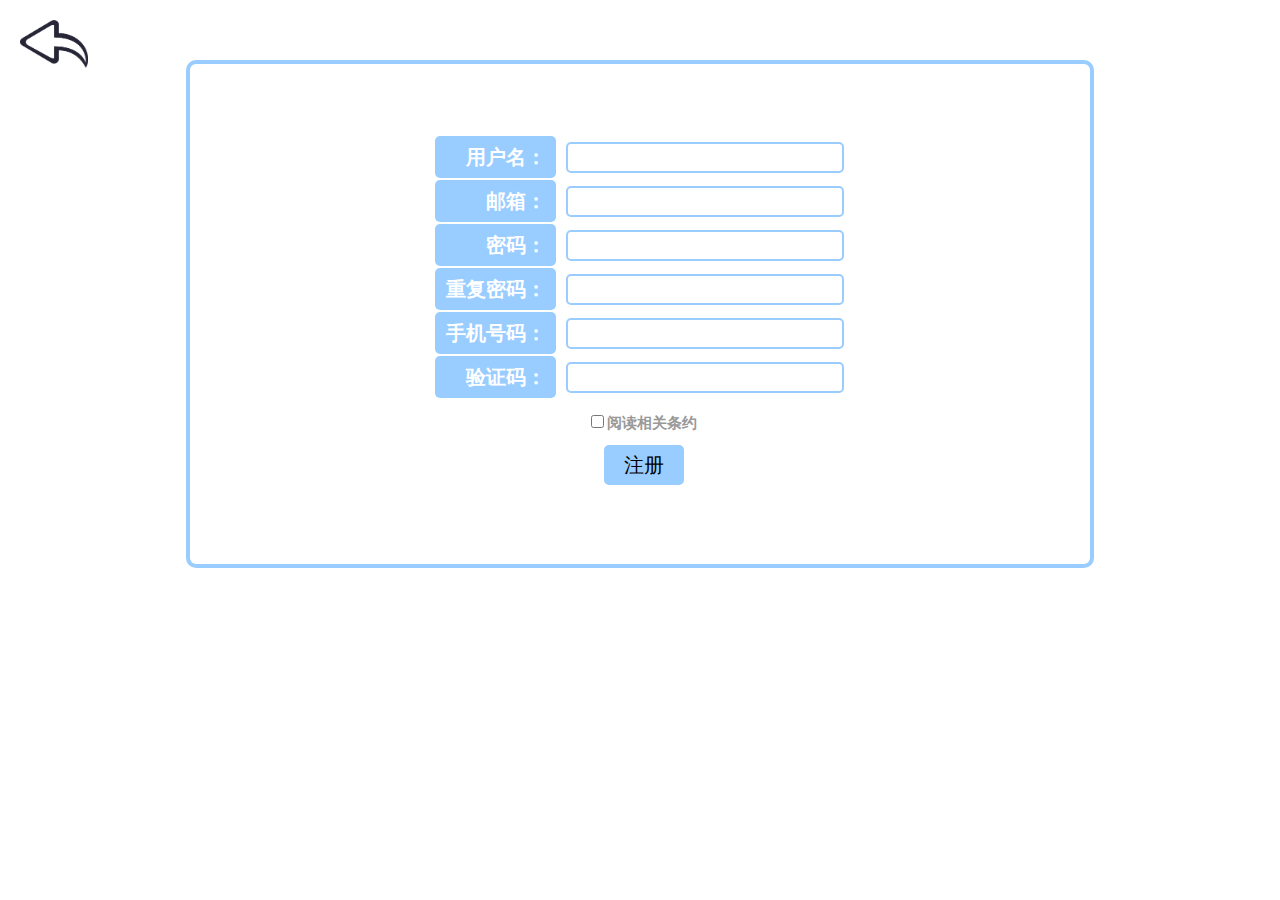
<file: index/login.html>
<!DOCTYPE html>
<html lang="ch-CN">
<head>
	<meta charset="UTF-8">
	<title>登录</title>
	<style type="text/css">
	a{
		text-decoration: none;
		color: #999;
		font-size: 15px;
	}
	#return{
		position: absolute;
		top: 20px;
		left: 20px;
	}
	#return a{
		display: block;
		width: 70px;
	}
	#return img{
		width: 68px;
		height: 48px;
	}
	#login{ 
		width: 900px;
		height: 500px;
		margin: 60px auto;
		border: 4px solid #99CCFF;
		border-radius: 10px;
	}
	table {
		margin: 70px auto;
	}
	th{
		height: 40px;
		font-size: 20px;
	}
	input{
		height: 25px;
		font-size: 20px;
		border: 2px solid #99CCFF;
		border-radius: 5px;
		padding-left: 7px;
		margin-left: 7px;
	}
	#le{
		width: 110px;
		text-align: 40px;
		padding-right: 10px;
		background-color: #99CCFF;
		border-radius: 5px;
	}
	#le p{
		float: right;
		margin: 0;
		color: #fff;
		font-family: '黑体';
		line-height: 
	}
	.check{
		height: 13px;
	}
	.but{
		height: 40px;
		width: 80px;
		font-family: '黑体';
		background-color: #99CCFF;
	}
	</style>
</head>
<body>
	<div id="return"><a href="javascript:history.go(-1)"><img src="images/return.png" alt="返回上一页"></a></div>
	<div id="login">
		<form action="">
			<table>
				<tr>
					<th id="le"><p>用户名：</p></th>
					<th><input type="text" name="username" required="required"></th>
				</tr>
				<tr>
					<th id="le"><p>邮箱：</p></th>
					<th><input type="text" name="useremail" required="required"></th>
				</tr>
				<tr>
					<th id="le"><p>密码：</p></th>
					<th><input type="password" name="pw1" required="required"></th>
				</tr>
				<tr>
					<th id="le"><p>重复密码：</p></th>
					<th><input type="password" name="pw2" required="required"></th>
				</tr>
				<tr>
					<th id="le"><p>手机号码：</p></th>
					<th><input type="text" name="phone" required="required"></th>
				</tr>
				<tr>
					<th id="le"><p>验证码：</p></th>
					<th><input type="text" name="ifnumber" required="required"></th>
				</tr>
				<tr>
					<th colspan="2"><input class="check" type="checkbox" name="book" value="book" required="required"><a href="#">阅读相关条约</a></th>
				</tr>
				<tr>
					<th colspan="2"><input class="but" type="submit" value="注册"></th>
				</tr>
			</table>
		</form>
	</div>
</body>
</html>
</file>
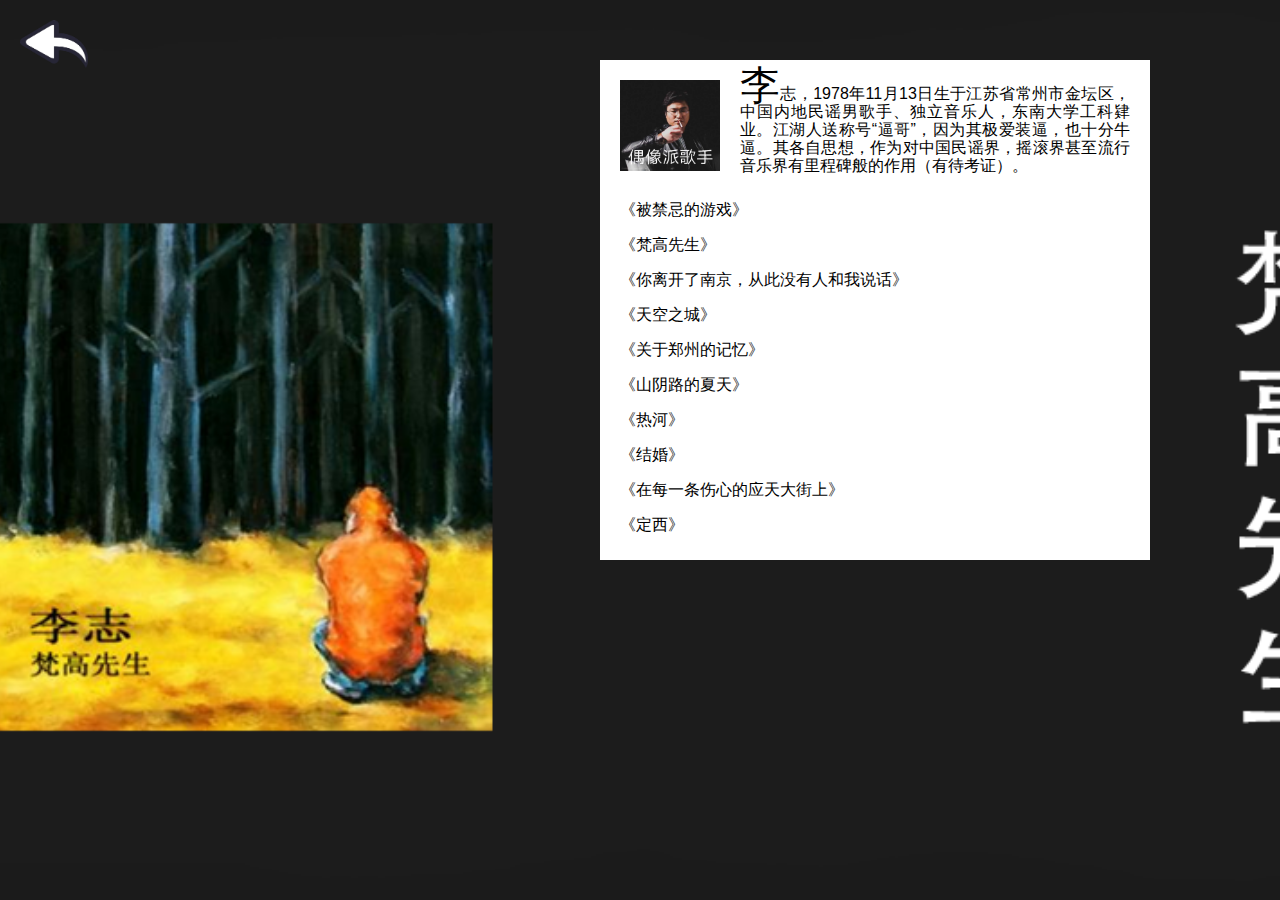
<file: index/李志.html>
<!DOCTYPE html>
<html lang="ch-CN">
<head>
	<meta charset="UTF-8">
	<title>李志</title>
	<style type="text/css">
	#return{
		position: absolute;
		top: 20px;
		left: 20px;
	}
	#return a{
		display: block;
		width: 70px;
	}
	#return img{
		width: 68px;
		height: 48px;

	}
	body{
	background: url(images/李志背景.png) no-repeat center;
	background-size:cover;
	background-attachment: fixed;
	line-height: 18px;
	text-align: justify;
	font-family: "Arial","Microsoft YaHei","黑体","宋体",sans-serif;
	}
	.main{
		width: 550px;
		height: 500px;
		background-color: white;
		position: absolute;
		top: 60px;
		left: 600px;
	}
	.main img{
		width: 100px;
		margin: 20px;
		float: left;
	}
	.main .top{
		width: 530px;
	}
	.main .zj{
		width: 500px;
		height: 35px;
		margin: 0px 20px;
		transition:all 0.5s;
		overflow:hidden;
	}
	.main .zj:hover{
		height: 250px;
		background-color: #fff;
		position: absolute;
		overflow: visible;
	}
</style>

</head>
<body>
	<div id="return"><a href="javascript:history.go(-1)"><img src="images/return.png" alt="返回上一页"></a></div>
	<div class="main">
			<img src="images/李志头像.jpg" alt="">
		<p class="top"><span style="font-size:40px;">李</span>志，1978年11月13日生于江苏省常州市金坛区，中国内地民谣男歌手、独立音乐人，东南大学工科肄业。江湖人送称号“逼哥”，因为其极爱装逼，也十分牛逼。其各自思想，作为对中国民谣界，摇滚界甚至流行音乐界有里程碑般的作用（有待考证）。</p>
		<p class="zj"><span style="line-height:37px;">《被禁忌的游戏》</span><br>2004年，李志八平米的出租屋墙上贴满红梅烟盒。<br>夏天他去银川，在贺兰山摇滚之路音乐节上，见到了崔健和唐朝。<br>烈日之下，贺兰山和西夏王陵悄无声息，像某种预言。<br>回到南京之后，李志借了5000块开始录唱片。<br>他说，“如果有一天我死了，知道这个人还曾写过东西。是个存在过的证明。”<br>最终刻了250张光盘，自己装盒放到打口唱片店卖，一张20块。<br>他觉得太难听，连唱片名都不肯取。至于自己的名字，一律用BB代替。<br>这第一张专辑，后来被命名为《被禁忌的游戏》，“逼哥”的独立音乐之路也由此开启。
		</p>
		<p class="zj"><span style="line-height:37px;">《梵高先生》</span><br>2005年，李志依然潦倒，混迹于各种酒吧和Livehouse演出。<br>他又花了2万块，录了第二张专辑《梵高先生》。<br>“不管你拥有什么，我们生来孤独”，《梵高先生》是专辑里的第八首。<br>迷药般的嗓音不断重复，听到的人脑袋空空，眼泪直流。<br>一曲成名，许多人是从这首歌开始听李志。<br>从此梵高先生的标签贴在了身上，每次演出这首歌也成了必合唱的曲目。<br>谁也没想到，两年后在成都的小酒馆，<br>他掐灭一支红梅，决定再也不唱《梵高先生》。<br>孤独的梵高，本该只属于孤独的李志，一个人的呓语。<br>突如其来的世俗目光的注视，只会让他陷入愤怒。</p>
		<p class="zj"><span style="line-height:37px;">《你离开了南京，从此没有人和我说话》</span><br>李志写过一个叫《小夜曲》的曲子，一直没有填词。<br>05年出《梵高先生》专辑时选定了它，扔给他最好的兄弟写歌词。<br>后来兄弟愣是一个字没填出来，并且离开了南京，移居上海。<br>一切都像是命中注定。<br>最后时刻，李志给它改了个名字《你离开了南京，从此没有人和我说话》。<br>舒缓的钢琴弹出经线，随后的提琴却将悲伤穿梭成纬纱。<br>如果是个南京人，这一分十一秒内，眼前漫过了铺天盖地的梧桐叶，<br>和那些远去的模糊背影，他们控制不住地单曲循环。<br>有人苛刻地说，谁要是乱填词，就砍死他。<br>李志现场的“so mi re mi re do do la so”才是最经典的歌词。</p>
		<p class="zj"><span style="line-height:37px;">《天空之城》</span><br>07到09年间，李志在成都，朝九晚五地上起了班。<br>中间，他做过两轮巡演，“单刀赴会”和“动物凶猛”。<br>都是为了存钱，他要回南京录专辑。<br>09年10月，李志的第四章专辑《我爱南京》大红。<br>《天空之城》，充斥时光感和空间感的节奏里，<br>李志理智地唱道，“爱情不过是生活的屁，折磨着我也折磨着你”。<br>无数文艺青年奉为金句。他们说，青春不过是右手苍井空，左耳李志。<br>港岛妹妹也成为了谜一般美丽的意象。<br>无论如何，自此李志有了带版号的正式专辑，“终于不是非法出版物了”。</p>
		<p class="zj"><span style="line-height:37px;">《关于郑州的记忆》</span><br>07到09年间，李志在成都，朝九晚五地上起了班。<br>中间，他做过两轮巡演，“单刀赴会”和“动物凶猛”。<br>都是为了存钱，他要回南京录专辑。<br>09年10月，李志的第四章专辑《我爱南京》大红。<br>《天空之城》，充斥时光感和空间感的节奏里，<br>李志理智地唱道，“爱情不过是生活的屁，折磨着我也折磨着你”。<br>无数文艺青年奉为金句。他们说，青春不过是右手苍井空，左耳李志。<br>港岛妹妹也成为了谜一般美丽的意象。<br>无论如何，自此李志有了带版号的正式专辑，“终于不是非法出版物了”。</p>
		<p class="zj"><span style="line-height:37px;">《山阴路的夏天》</span><br>09年，李志从成都回到南京，租住在山阴路。<br>带着鲜明的俄罗斯风格，大提琴的旋律，忧伤覆盖了多雨的夏天。<br>放荡激烈的逼哥，也曾有姑娘让他自卑、深情，<br>是他“那么乏力，爱也吹不动的叶子”。<br>从此，200米长的山阴路，总有来自各地的忧伤年轻人，<br>仰着脖子寻找李志八楼的房间。<br>《山阴路的夏天》2011年被收到了他的第六张专辑《F》中，<br>这一年情人节之后，李志整理出所有滞销的唱片，在野外一把烧光，<br>焚碟视频配乐用了齐秦的《把梦烧光》，他对实体唱片的希望也一并泯灭。</p>
		<p class="zj"><span style="line-height:37px;">《热河》</span><br>2011年的李志，不再“单刀赴会”，他已经有了自己的团队。<br>这年岁末，他在南京中央路的MATRIX剧场，举办了他的首次跨年演唱会。<br>此后，李志南京跨年演唱会列入许多人的年度愿望清单，<br>另一边，李志还以一定的节奏巡演，出现在各大独立音乐节。<br>李志的名字，越来越像一个符号。<br>2013年，李志结婚了。2014年，他发行了第七张专辑《1701》。<br>一首《热河路》，比《山阴路》更加内敛和平淡，他从控诉转向旁观，<br>但一句“没有人在热河路谈恋爱<br>总有人在天黑时伤感”<br>却再一次让文艺青年集体高潮。</p>
		<p class="zj"><span style="line-height:37px;">《结婚》</span><br>李志身边不缺姑娘。<br>他用ABCDEF给她们命名，在豆瓣上仿照文艺青年文体书写一个不良乐手的恋爱经历。<br>这些重口味的情感经历里，是一个极端的李志，一言不合连自己都撕碎。<br>他写了很多关于爱关于情的歌，在《我爱南京》、《你好，郑州》的专辑里。<br>那些擦肩，那些迷惘哀怨，最后都归于平静的孤独。<br>“只不过是一场生活，只不过是一场命运，只不过是一场游戏。”<br>2013年，李志穿上西装，在九月结婚了。<br>那个唱“爱情不过是生活的屁”的浪子，娶了妻。</p>
		<p class="zj"><span style="line-height:37px;">《在每一条伤心的应天大街上》</span><br>《在每一条伤心的应天大街上》是首纯音乐，没有一句歌词。<br>两天不到，李志的这张数字专辑，销量突破5万张，销售额破百万。花了20块买了这张新专辑的人，迫不及待地在朋友圈分享。<br>20元花得值不值？知乎的若干回答下面，有个回答亮了：没事儿，天冷了我也不介意出点钱给他养膘。<br>38岁的李志想改变自己。<br>新唱片里，《克兰河》四喜还在嘘唏失利的爱情，更多的歌则是一个已婚中年人对于生活对于社会的思考。<br>《一头偶像》里，李志在自嘲。<br>“他们看你，他们看着陌生的你。略带嫌弃的眼神像一幅画。不能逗留，你是人间平凡的狗。”<br>没有不可冒犯的偶像，包括李志自己。</p>
		<p class="zj"><span style="line-height:37px;">《定西》</span><br>刚出道的李志，脸圆圆的，架着一副近视眼镜。东大退学的他，仍然像个学霸。<br>2016-2017跨年演唱会上的他，身材继续往圆形发展，继续发胖。<br>奥体中心体育馆现场，他请来超震撼的靳海音管弦乐团以及摇滚教父崔健，换场时整个内场陷入疯癫。<br>没有天生的好嗓子，不参加真人秀，这么多年他一个人一直努力在走，<br>“走过了人性的背后和白云苍狗。”<br>2015年的工体演出，他曾将父母请到现场，用这种方式正式告诉他们“摇滚是一份工作，我做得还行”。<br>而他，已经无需向大众证明什么了。<br>听李志的人，也不那么轻易泪流满面了。<br>偶尔问一句这个世界会好吗，然后继续这一场生活。</p>
	</div>
</body>
</html>
</file>
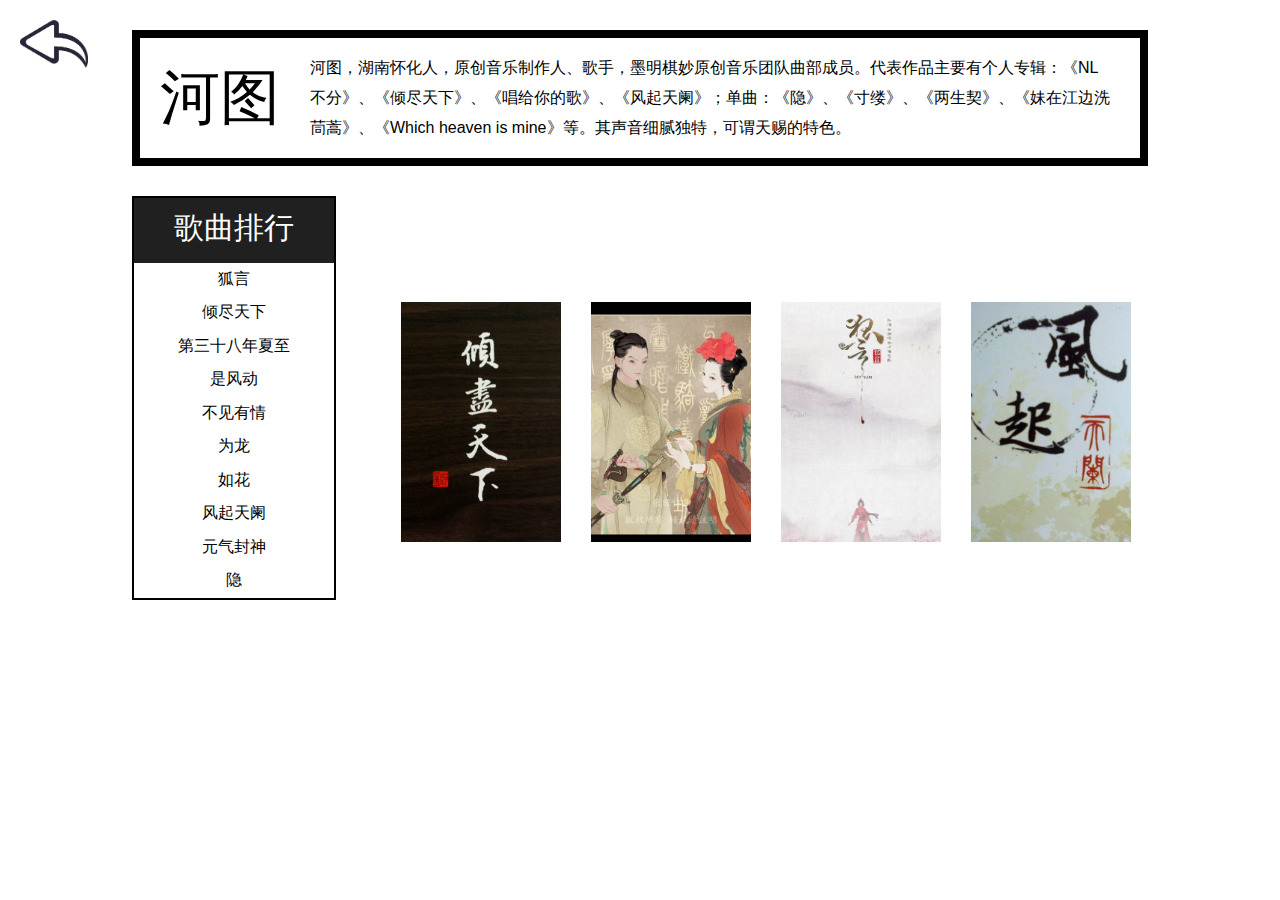
<file: index/河图.html>
﻿<!DOCTYPE html>
<html lang="ch-CN">
<head>
	<meta charset="UTF-8">
	<title>河图</title>
	<style type="text/css">
	#return{
		position: absolute;
		top: 20px;
		left: 20px;
	}
	#return a{
		display: block;
		width: 70px;
	}
	#return img{
		width: 68px;
		height: 48px;
	}
	body{
		font-family:  "Arial","Microsoft YaHei","黑体","宋体",sans-serif;
	}
	.head{
		width: 1000px;
		height: 120px;
		border: 8px solid black;
		background-color: white;
		margin: 30px auto;
	}
	#name{
		display: inline-block;
		width: 130px;
		margin: 20px;
		font-size: 60px;
		float: left;
		line-height: 80px;
	}
	.head span{
		width: 800px;
		display: inline-block;
		margin-top: 15px;
		line-height: 30px;
	}
	.main{
		width: 1016px;
		margin: 0 auto;
		padding: 0;
	}
	.main .le{
		float: left;
		width: 200px;
		height: 400px;
		background-color: white;
		text-align: center;
		border: 2px solid black;
		color: #000;
	}
	.main .le p{
		margin:0;
		height: 28px;
		padding-top: 5.5px;
		transition:background-color 1s;
	}
	.main .le p:hover{
		background-color: #eee;
	}
	.main .le .top{
		font-size: 30px;
		height: 45px;
		color: white;
		background-color: rgb(32,32,32);
		margin: 0;
		padding: 10px 0;
	}
	.main .ri{
		margin-left: 50px;
		float: left;
		width: 760px;
		height: 400px;
	}
	.ri .music{
		width: 160px;
		height: 300px;
		margin: 46px 15px;
		float: left;
		position: relative;
	}
	.music .photo{
		width: 160px;
		height: 240px;
		position: absolute;
		top: 60px;
		transition:all 0.5s;
	}
	.music .photo img{
		width: 160px;
		height: 240px;
	}
	.music .photo:hover{
		top: 0px;
	}
	.music .mname{
		width: 160px;
		height: 60px;
		background-color: rgb(32,32,32);
		color: white;
		font-size: 16px;
		text-align: center;
		line-height: 60px;
		margin-top: 240px;
	}
	</style>
</head>
<body>
	<div id="return"><a href="javascript:history.go(-1)"><img src="images/return.png" alt="返回上一页"></a></div>
	<div class="head">
		<span id="name">河图</span>
		<span>
			河图，湖南怀化人，原创音乐制作人、歌手，墨明棋妙原创音乐团队曲部成员。代表作品主要有个人专辑：《NL不分》、《倾尽天下》、《唱给你的歌》、《风起天阑》；单曲：《隐》、《寸缕》、《两生契》、《妹在江边洗茼蒿》、《Which heaven is mine》等。其声音细腻独特，可谓天赐的特色。
		</span>
	</div>
	<div class="main">
		<div class="le">
			<p class="top">歌曲排行</p>
			<p>狐言</p>
			<p>倾尽天下</p>
			<p>第三十八年夏至</p>
			<p>是风动</p>
			<p>不见有情</p>
			<p>为龙</p>
			<p>如花</p>
			<p>风起天阑</p>
			<p>元气封神</p>
			<p>隐</p>
		</div>
		<div class="ri">
			<div class="music">
				<div class="photo">
					<a href="javascript:;"><img src="images/河图1.jpg" alt=""></a>
				</div>
				<div class="mname">倾尽天下</div>
			</div>
			<div class="music">
				<div class="photo">
					<a href="javascript:;"><img src="images/河图2.jpg" alt=""></a>
				</div>
				<div class="mname">第三十八年夏至</div>
			</div>
			<div class="music">
				<div class="photo">
					<a href="javascript:;"><img src="images/河图3.jpg" alt=""></a>
				</div>
				<div class="mname">狐言</div>
			</div>
			<div class="music">
				<div class="photo">
					<a href="javascript:;"><img src="images/河图4.jpg" alt=""></a>
				</div>
				<div class="mname">风起天阑</div>
			</div>
		</div>
	</div>
</body>
</html>
</file>
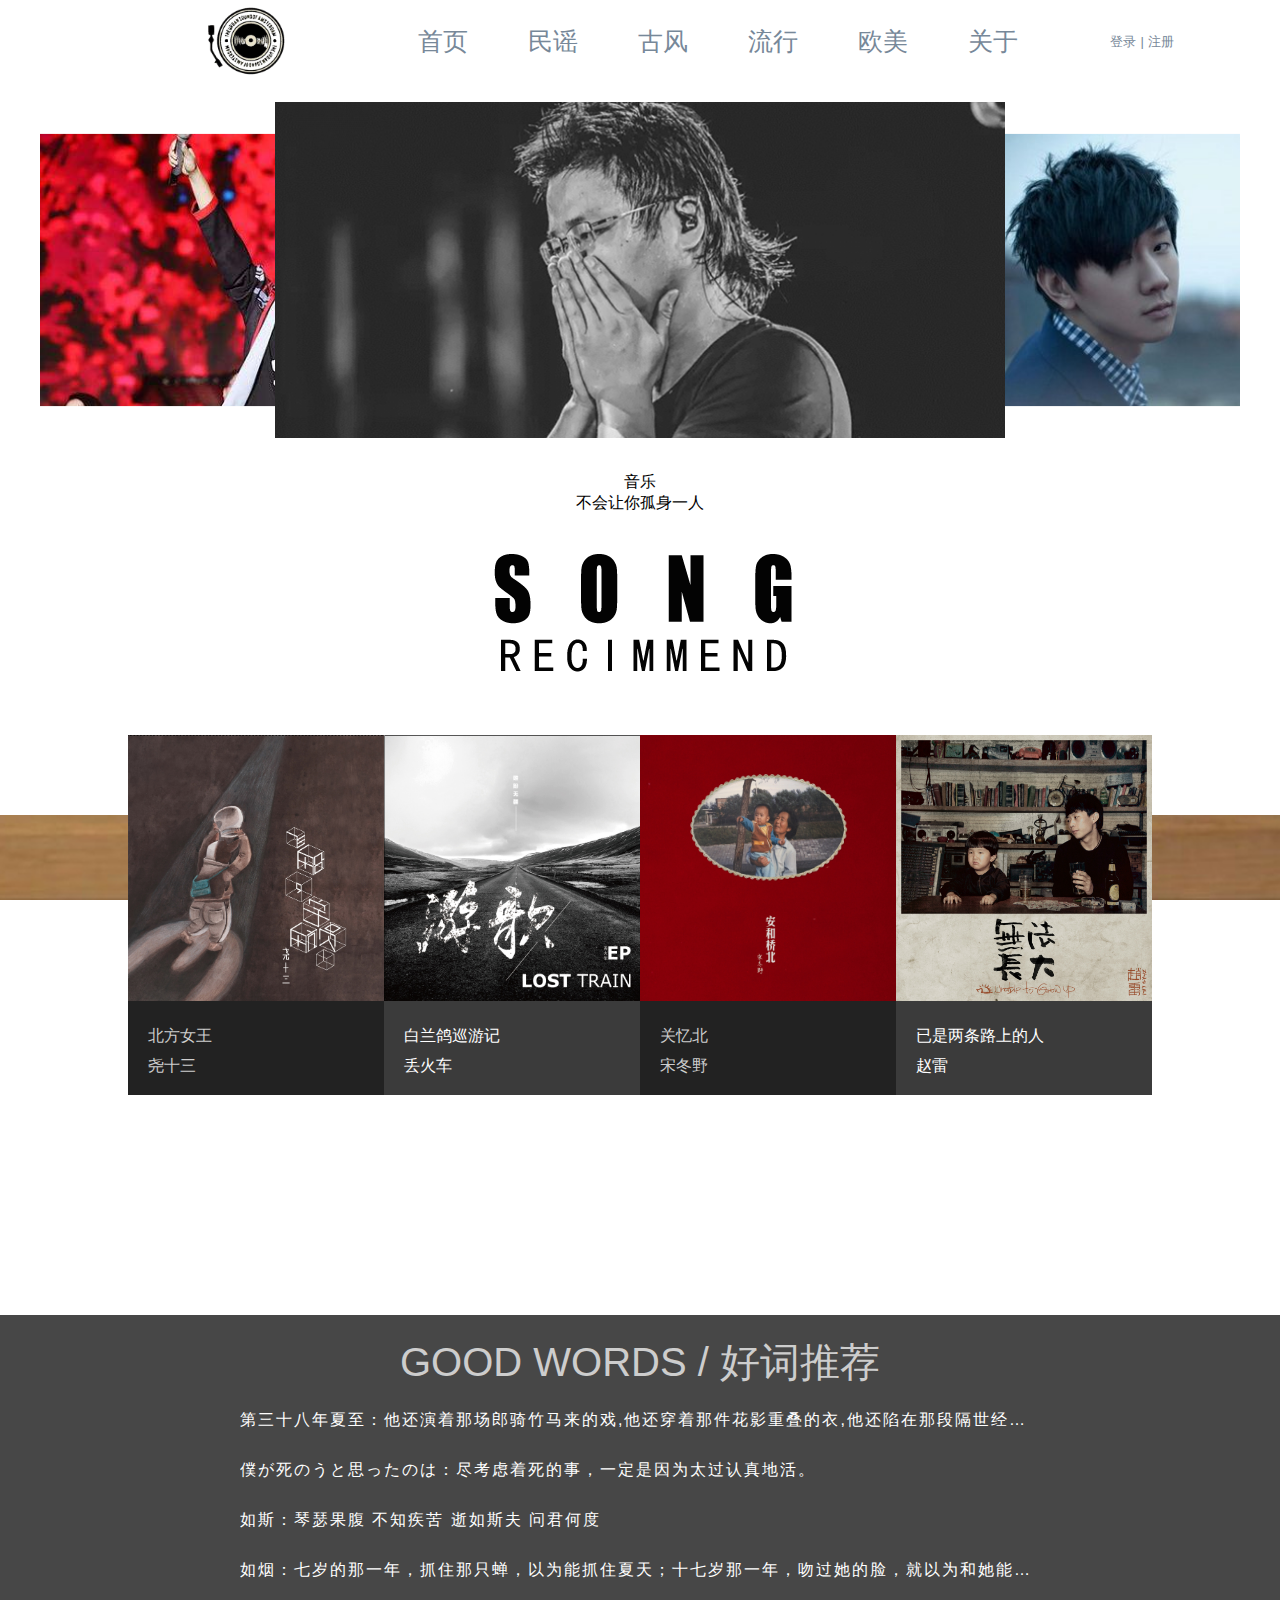
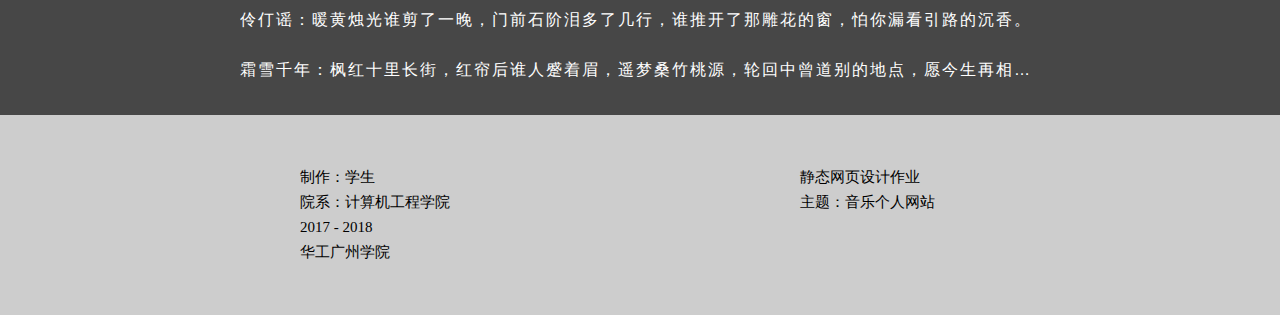
<file: index/网站.html>
<!DOCTYPE html>
<html>
<head>
<meta http-equiv="Content-Type" content="text/html; charset=utf-8" />
<meta name="keywords" content="音乐,个人网站,music">
<meta name="description" content="这是一个网页设计作业，内容是关于音乐的">
<title>music</title>
<link rel="stylesheet" href="css/main.css">
</head>

<body>
<div class="head">
        <ul>
        	<li id="logo">
            	<img src="images/logo.png" alt="">
            </li>
            <li>
            	<a href="#">首页</a> 
            </li>
            <li><a href="#">民谣</a>
                 <ul>
						<li><a href="#">李志</a></li>
                        <li><a href="#">赵雷</a></li>
                         <li><a href="#">尧十三</a></li>
                         <li><a href="#">一三</a></li>
                         <li><a href="#">小海</a></li>
                         <li><a href="#">许巍</a></li>
                  </ul>
			</li>
            <li><a href="#">古风</a>
                 <ul>
						<li><a href="#">河图</a></li>
                        <li><a href="#">音频怪物</a></li>
                  </ul>
			</li>
            <li><a href="#">流行</a>
                 <ul>
						<li><a href="#">周杰伦</a></li>
                        <li><a href="#">林俊杰</a></li>
                        <li><a href="#">薛之谦</a></li>
                        <li><a href="#">陈奕迅</a></li>
                  </ul>
			</li>
            <li><a href="#">欧美</a>
                 <ul>
						<li><a href="#">Justin Baby</a></li>
                        <li><a href="#">Taylor Swift</a></li>
                        <li><a href="#">Troye Sivan</a></li>
                        <li><a href="#">Charlie Puth</a></li>
                  </ul>
			</li>
            <li>
            	<a href="#">关于</a> 
            </li>
            <a href="login.html" style="margin-left:50px;font-size:13px;color:#778899">登录</a>
            <a style="font-size:13px;color:#778899;">|</a>
            <a href="#" style="font-size:13px;color:#778899;">注册</a>
         </ul>
</div>
<div class="bigmain">
<div class="main">
	<ul>
		<li class="list1">
			<a id="img1" href="javascript:;"><img src="images/河图.png" alt="">
			</a>
		</li>
		<li class="list2">
			<a id="img2" href="javascript:;"><img src="images/李志.png" alt="">
			</a>
		</li>
		<li class="list3">
			<a id="img3" href="javascript:;"><img src="images/林俊杰.png" alt="">
			</a>
		</li>
	</ul>
	<center>音乐<br>
	不会让你孤身一人</center>
</div>
</div>
<div class="content1">
	<div id="songrecimmend"><img src="images/歌曲推荐.png" alt=""></div>
	<div id="songs">
		<div class="onesong">
			<div class="songimg">
				<a href="javascript:;">
				<img src="images/北方女王.jpg" alt="">
				</a>
			</div>
			<div class="songtip">
				北方女王<br>尧十三
			</div>
		</div>
		<div class="onesong">
			<div class="songimg">
				<a href="javascript:;">
				<img src="images/白兰鸽巡游记.jpg" alt="">
				</a>
			</div>
			<div class="songtip othercolor">
				白兰鸽巡游记<br>丢火车
			</div>
		</div>
		<div class="onesong">
			<div class="songimg">
				<a href="javascript:;">
				<img src="images/关忆北.jpg" alt="">
				</a>
			</div>
			<div class="songtip">
				关忆北<br>宋冬野
			</div>
		</div>
		<div class="onesong ">
			<div class="songimg">
				<a href="javascript:;">
				<img src="images/已是两条路上的人.jpg" alt="">
				</a>
			</div>
			<div class="songtip othercolor">
				已是两条路上的人<br>赵雷
			</div>
		</div>
	</div>
</div>
<div class="content2">
	<div class="title">GOOD WORDS / 好词推荐</div>
	<div id="words">
		<ul>
			<li>第三十八年夏至：他还演着那场郎骑竹马来的戏,他还穿着那件花影重叠的衣,他还陷在那段隔世经年的梦,静静和衣睡去 不理朝夕。</li>
			<li>僕が死のうと思ったのは：尽考虑着死的事，一定是因为太过认真地活。</li>
			<li>如斯：琴瑟果腹  不知疾苦  逝如斯夫  问君何度</li>
			<li>如烟：七岁的那一年，抓住那只蝉，以为能抓住夏天；十七岁那一年，吻过她的脸，就以为和她能永远。</li>
			<li>伶仃谣：暖黄烛光谁剪了一晚，门前石阶泪多了几行，谁推开了那雕花的窗，怕你漏看引路的沉香。</li>
			<li>霜雪千年：枫红十里长街，红帘后谁人蹙着眉，遥梦桑竹桃源，轮回中曾道别的地点，愿今生再相见，消融你眉间悲戚霜雪</li>
		</ul>
	</div>
</div>
<div class="foot">
	<div id="about">
		制作：学生<br>院系：计算机工程学院<br>2017 - 2018<br>华工广州学院
	</div>
	<div id="about2">
		静态网页设计作业<br>主题：音乐个人网站<br>
	</div>
</div>
<script type="text/javascript" src="js/main.js"></script>
</body>
</html>
</file>
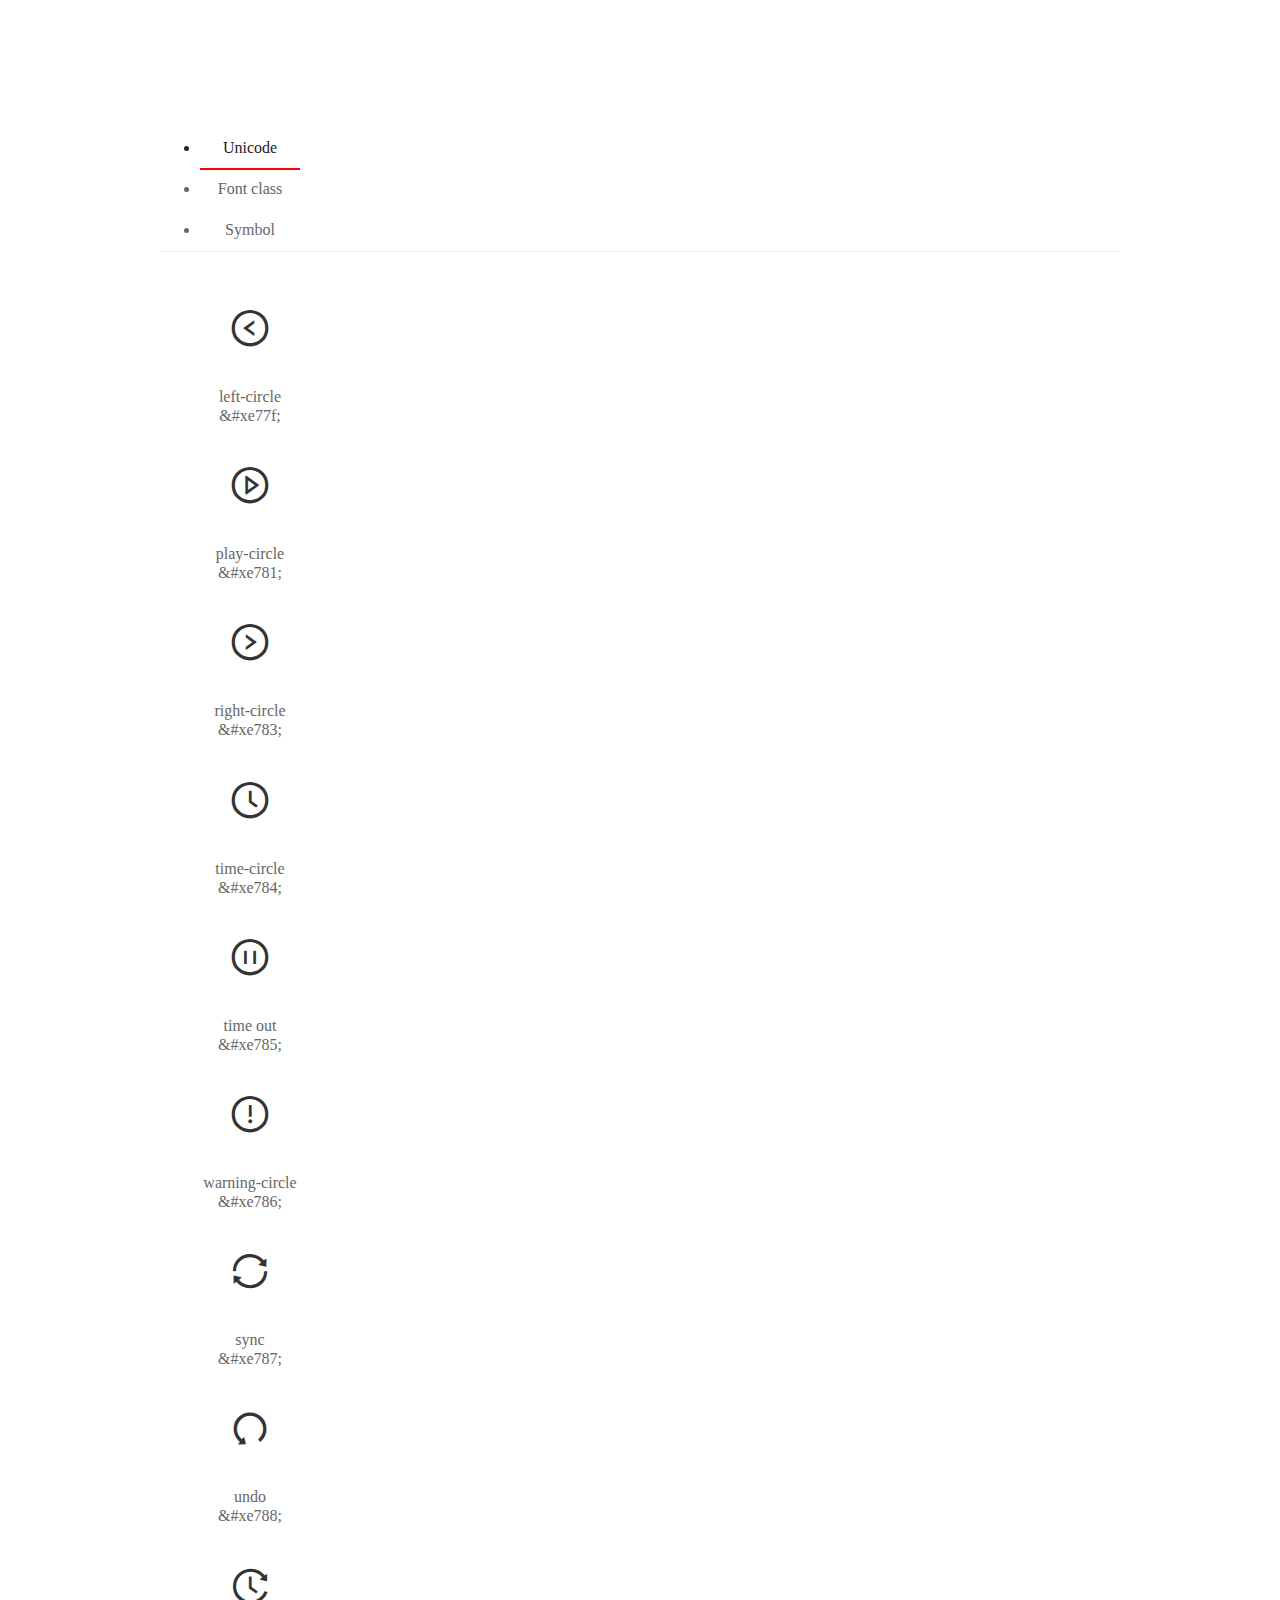
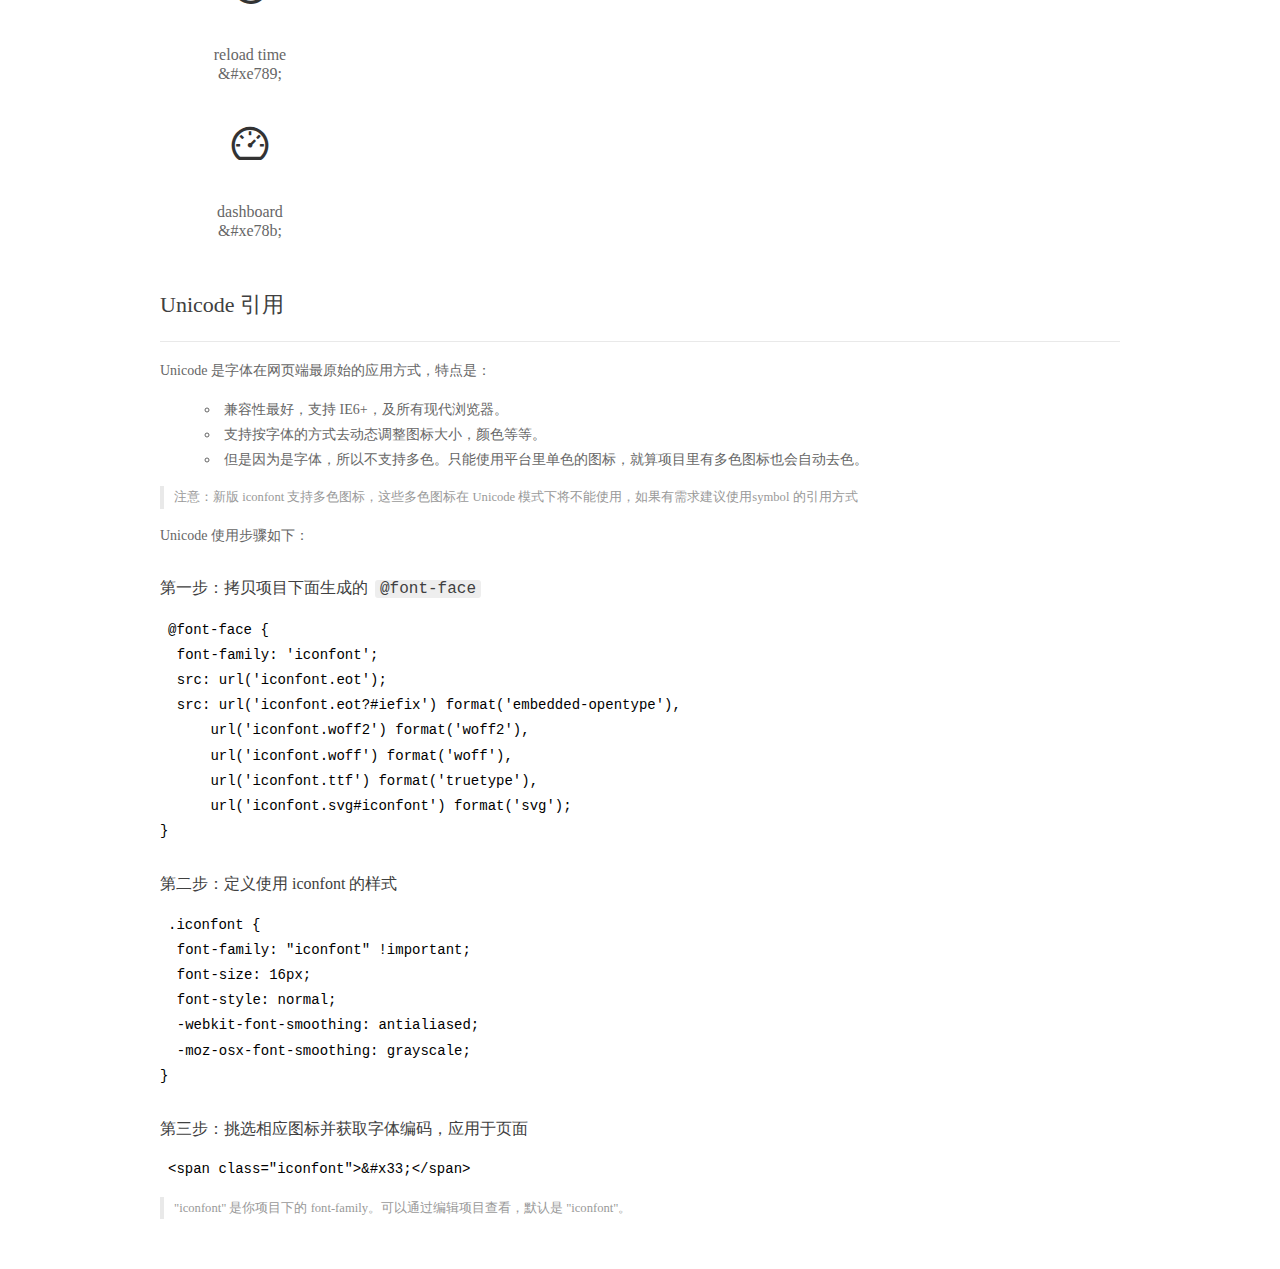
<file: SampleMusic/iconfont/demo_index.html>
<!DOCTYPE html>
<html>
<head>
  <meta charset="utf-8"/>
  <title>IconFont Demo</title>
  <link rel="shortcut icon" href="https://gtms04.alicdn.com/tps/i4/TB1_oz6GVXXXXaFXpXXJDFnIXXX-64-64.ico" type="image/x-icon"/>
  <link rel="stylesheet" href="https://g.alicdn.com/thx/cube/1.3.2/cube.min.css">
  <link rel="stylesheet" href="demo.css">
  <link rel="stylesheet" href="iconfont.css">
  <script src="iconfont.js"></script>
  <!-- jQuery -->
  <script src="https://a1.alicdn.com/oss/uploads/2018/12/26/7bfddb60-08e8-11e9-9b04-53e73bb6408b.js"></script>
  <!-- 代码高亮 -->
  <script src="https://a1.alicdn.com/oss/uploads/2018/12/26/a3f714d0-08e6-11e9-8a15-ebf944d7534c.js"></script>
</head>
<body>
  <div class="main">
    <h1 class="logo"><a href="https://www.iconfont.cn/" title="iconfont 首页" target="_blank">&#xe86b;</a></h1>
    <div class="nav-tabs">
      <ul id="tabs" class="dib-box">
        <li class="dib active"><span>Unicode</span></li>
        <li class="dib"><span>Font class</span></li>
        <li class="dib"><span>Symbol</span></li>
      </ul>
      
    </div>
    <div class="tab-container">
      <div class="content unicode" style="display: block;">
          <ul class="icon_lists dib-box">
          
            <li class="dib">
              <span class="icon iconfont">&#xe77f;</span>
                <div class="name">left-circle</div>
                <div class="code-name">&amp;#xe77f;</div>
              </li>
          
            <li class="dib">
              <span class="icon iconfont">&#xe781;</span>
                <div class="name">play-circle</div>
                <div class="code-name">&amp;#xe781;</div>
              </li>
          
            <li class="dib">
              <span class="icon iconfont">&#xe783;</span>
                <div class="name">right-circle</div>
                <div class="code-name">&amp;#xe783;</div>
              </li>
          
            <li class="dib">
              <span class="icon iconfont">&#xe784;</span>
                <div class="name">time-circle</div>
                <div class="code-name">&amp;#xe784;</div>
              </li>
          
            <li class="dib">
              <span class="icon iconfont">&#xe785;</span>
                <div class="name">time out</div>
                <div class="code-name">&amp;#xe785;</div>
              </li>
          
            <li class="dib">
              <span class="icon iconfont">&#xe786;</span>
                <div class="name">warning-circle</div>
                <div class="code-name">&amp;#xe786;</div>
              </li>
          
            <li class="dib">
              <span class="icon iconfont">&#xe787;</span>
                <div class="name">sync</div>
                <div class="code-name">&amp;#xe787;</div>
              </li>
          
            <li class="dib">
              <span class="icon iconfont">&#xe788;</span>
                <div class="name">undo</div>
                <div class="code-name">&amp;#xe788;</div>
              </li>
          
            <li class="dib">
              <span class="icon iconfont">&#xe789;</span>
                <div class="name">reload time</div>
                <div class="code-name">&amp;#xe789;</div>
              </li>
          
            <li class="dib">
              <span class="icon iconfont">&#xe78b;</span>
                <div class="name">dashboard</div>
                <div class="code-name">&amp;#xe78b;</div>
              </li>
          
          </ul>
          <div class="article markdown">
          <h2 id="unicode-">Unicode 引用</h2>
          <hr>

          <p>Unicode 是字体在网页端最原始的应用方式，特点是：</p>
          <ul>
            <li>兼容性最好，支持 IE6+，及所有现代浏览器。</li>
            <li>支持按字体的方式去动态调整图标大小，颜色等等。</li>
            <li>但是因为是字体，所以不支持多色。只能使用平台里单色的图标，就算项目里有多色图标也会自动去色。</li>
          </ul>
          <blockquote>
            <p>注意：新版 iconfont 支持多色图标，这些多色图标在 Unicode 模式下将不能使用，如果有需求建议使用symbol 的引用方式</p>
          </blockquote>
          <p>Unicode 使用步骤如下：</p>
          <h3 id="-font-face">第一步：拷贝项目下面生成的 <code>@font-face</code></h3>
<pre><code class="language-css"
>@font-face {
  font-family: 'iconfont';
  src: url('iconfont.eot');
  src: url('iconfont.eot?#iefix') format('embedded-opentype'),
      url('iconfont.woff2') format('woff2'),
      url('iconfont.woff') format('woff'),
      url('iconfont.ttf') format('truetype'),
      url('iconfont.svg#iconfont') format('svg');
}
</code></pre>
          <h3 id="-iconfont-">第二步：定义使用 iconfont 的样式</h3>
<pre><code class="language-css"
>.iconfont {
  font-family: "iconfont" !important;
  font-size: 16px;
  font-style: normal;
  -webkit-font-smoothing: antialiased;
  -moz-osx-font-smoothing: grayscale;
}
</code></pre>
          <h3 id="-">第三步：挑选相应图标并获取字体编码，应用于页面</h3>
<pre>
<code class="language-html"
>&lt;span class="iconfont"&gt;&amp;#x33;&lt;/span&gt;
</code></pre>
          <blockquote>
            <p>"iconfont" 是你项目下的 font-family。可以通过编辑项目查看，默认是 "iconfont"。</p>
          </blockquote>
          </div>
      </div>
      <div class="content font-class">
        <ul class="icon_lists dib-box">
          
          <li class="dib">
            <span class="icon iconfont icon-left-circle"></span>
            <div class="name">
              left-circle
            </div>
            <div class="code-name">.icon-left-circle
            </div>
          </li>
          
          <li class="dib">
            <span class="icon iconfont icon-play-circle"></span>
            <div class="name">
              play-circle
            </div>
            <div class="code-name">.icon-play-circle
            </div>
          </li>
          
          <li class="dib">
            <span class="icon iconfont icon-right-circle"></span>
            <div class="name">
              right-circle
            </div>
            <div class="code-name">.icon-right-circle
            </div>
          </li>
          
          <li class="dib">
            <span class="icon iconfont icon-time-circle"></span>
            <div class="name">
              time-circle
            </div>
            <div class="code-name">.icon-time-circle
            </div>
          </li>
          
          <li class="dib">
            <span class="icon iconfont icon-timeout"></span>
            <div class="name">
              time out
            </div>
            <div class="code-name">.icon-timeout
            </div>
          </li>
          
          <li class="dib">
            <span class="icon iconfont icon-warning-circle"></span>
            <div class="name">
              warning-circle
            </div>
            <div class="code-name">.icon-warning-circle
            </div>
          </li>
          
          <li class="dib">
            <span class="icon iconfont icon-sync"></span>
            <div class="name">
              sync
            </div>
            <div class="code-name">.icon-sync
            </div>
          </li>
          
          <li class="dib">
            <span class="icon iconfont icon-undo"></span>
            <div class="name">
              undo
            </div>
            <div class="code-name">.icon-undo
            </div>
          </li>
          
          <li class="dib">
            <span class="icon iconfont icon-reloadtime"></span>
            <div class="name">
              reload time
            </div>
            <div class="code-name">.icon-reloadtime
            </div>
          </li>
          
          <li class="dib">
            <span class="icon iconfont icon-dashboard"></span>
            <div class="name">
              dashboard
            </div>
            <div class="code-name">.icon-dashboard
            </div>
          </li>
          
        </ul>
        <div class="article markdown">
        <h2 id="font-class-">font-class 引用</h2>
        <hr>

        <p>font-class 是 Unicode 使用方式的一种变种，主要是解决 Unicode 书写不直观，语意不明确的问题。</p>
        <p>与 Unicode 使用方式相比，具有如下特点：</p>
        <ul>
          <li>兼容性良好，支持 IE8+，及所有现代浏览器。</li>
          <li>相比于 Unicode 语意明确，书写更直观。可以很容易分辨这个 icon 是什么。</li>
          <li>因为使用 class 来定义图标，所以当要替换图标时，只需要修改 class 里面的 Unicode 引用。</li>
          <li>不过因为本质上还是使用的字体，所以多色图标还是不支持的。</li>
        </ul>
        <p>使用步骤如下：</p>
        <h3 id="-fontclass-">第一步：引入项目下面生成的 fontclass 代码：</h3>
<pre><code class="language-html">&lt;link rel="stylesheet" href="./iconfont.css"&gt;
</code></pre>
        <h3 id="-">第二步：挑选相应图标并获取类名，应用于页面：</h3>
<pre><code class="language-html">&lt;span class="iconfont icon--xxx"&gt;&lt;/span&gt;
</code></pre>
        <blockquote>
          <p>"
            iconfont" 是你项目下的 font-family。可以通过编辑项目查看，默认是 "iconfont"。</p>
        </blockquote>
      </div>
      </div>
      <div class="content symbol">
          <ul class="icon_lists dib-box">
          
            <li class="dib">
                <svg class="icon svg-icon" aria-hidden="true">
                  <use xlink:href="#icon-left-circle"></use>
                </svg>
                <div class="name">left-circle</div>
                <div class="code-name">#icon-left-circle</div>
            </li>
          
            <li class="dib">
                <svg class="icon svg-icon" aria-hidden="true">
                  <use xlink:href="#icon-play-circle"></use>
                </svg>
                <div class="name">play-circle</div>
                <div class="code-name">#icon-play-circle</div>
            </li>
          
            <li class="dib">
                <svg class="icon svg-icon" aria-hidden="true">
                  <use xlink:href="#icon-right-circle"></use>
                </svg>
                <div class="name">right-circle</div>
                <div class="code-name">#icon-right-circle</div>
            </li>
          
            <li class="dib">
                <svg class="icon svg-icon" aria-hidden="true">
                  <use xlink:href="#icon-time-circle"></use>
                </svg>
                <div class="name">time-circle</div>
                <div class="code-name">#icon-time-circle</div>
            </li>
          
            <li class="dib">
                <svg class="icon svg-icon" aria-hidden="true">
                  <use xlink:href="#icon-timeout"></use>
                </svg>
                <div class="name">time out</div>
                <div class="code-name">#icon-timeout</div>
            </li>
          
            <li class="dib">
                <svg class="icon svg-icon" aria-hidden="true">
                  <use xlink:href="#icon-warning-circle"></use>
                </svg>
                <div class="name">warning-circle</div>
                <div class="code-name">#icon-warning-circle</div>
            </li>
          
            <li class="dib">
                <svg class="icon svg-icon" aria-hidden="true">
                  <use xlink:href="#icon-sync"></use>
                </svg>
                <div class="name">sync</div>
                <div class="code-name">#icon-sync</div>
            </li>
          
            <li class="dib">
                <svg class="icon svg-icon" aria-hidden="true">
                  <use xlink:href="#icon-undo"></use>
                </svg>
                <div class="name">undo</div>
                <div class="code-name">#icon-undo</div>
            </li>
          
            <li class="dib">
                <svg class="icon svg-icon" aria-hidden="true">
                  <use xlink:href="#icon-reloadtime"></use>
                </svg>
                <div class="name">reload time</div>
                <div class="code-name">#icon-reloadtime</div>
            </li>
          
            <li class="dib">
                <svg class="icon svg-icon" aria-hidden="true">
                  <use xlink:href="#icon-dashboard"></use>
                </svg>
                <div class="name">dashboard</div>
                <div class="code-name">#icon-dashboard</div>
            </li>
          
          </ul>
          <div class="article markdown">
          <h2 id="symbol-">Symbol 引用</h2>
          <hr>

          <p>这是一种全新的使用方式，应该说这才是未来的主流，也是平台目前推荐的用法。相关介绍可以参考这篇<a href="">文章</a>
            这种用法其实是做了一个 SVG 的集合，与另外两种相比具有如下特点：</p>
          <ul>
            <li>支持多色图标了，不再受单色限制。</li>
            <li>通过一些技巧，支持像字体那样，通过 <code>font-size</code>, <code>color</code> 来调整样式。</li>
            <li>兼容性较差，支持 IE9+，及现代浏览器。</li>
            <li>浏览器渲染 SVG 的性能一般，还不如 png。</li>
          </ul>
          <p>使用步骤如下：</p>
          <h3 id="-symbol-">第一步：引入项目下面生成的 symbol 代码：</h3>
<pre><code class="language-html">&lt;script src="./iconfont.js"&gt;&lt;/script&gt;
</code></pre>
          <h3 id="-css-">第二步：加入通用 CSS 代码（引入一次就行）：</h3>
<pre><code class="language-html">&lt;style&gt;
.icon {
  width: 1em;
  height: 1em;
  vertical-align: -0.15em;
  fill: currentColor;
  overflow: hidden;
}
&lt;/style&gt;
</code></pre>
          <h3 id="-">第三步：挑选相应图标并获取类名，应用于页面：</h3>
<pre><code class="language-html">&lt;svg class="icon" aria-hidden="true"&gt;
  &lt;use xlink:href="#icon-xxx"&gt;&lt;/use&gt;
&lt;/svg&gt;
</code></pre>
          </div>
      </div>

    </div>
  </div>
  <script>
  $(document).ready(function () {
      $('.tab-container .content:first').show()

      $('#tabs li').click(function (e) {
        var tabContent = $('.tab-container .content')
        var index = $(this).index()

        if ($(this).hasClass('active')) {
          return
        } else {
          $('#tabs li').removeClass('active')
          $(this).addClass('active')

          tabContent.hide().eq(index).fadeIn()
        }
      })
    })
  </script>
</body>
</html>
</file>
<file: index/css/main.css>
*{
	margin: 0;
	padding: 0;

	-webkit-transition: color 500ms;
	-o-transition: color 500ms;
	transition: color 500ms;
}
body{
	font-family: "Arial","Microsoft YaHei","黑体","宋体",sans-serif;
	background: url(../images/背景.jpg) no-repeat center;
	background-size:cover;
	background-attachment: fixed;
}
ul{
   list-style-type:none; 
}

a{
	text-decoration:none;
}
.head{
	width:100%;
	background-color:#fff;
	margin:0 auto;
}
.head ul{  
	height:82px;
	line-height:82px;
}
.head ul li{ 
	float:left;
	position:relative;
	width: 110px;
}
.head ul li a{
	font-size:25px;
	display:block;
	height:82px; 
	color:#778899; 
	line-height:82px; 
	padding:0 18px;
}
.head ul li ul {
	display: none;
	 z-index:9999;
}
.head ul li:hover a {
	color:#000;
}
.head ul li:hover ul {
	display:block;
	position:absolute;
	top:82px; left:0;
	padding:0;
}

.head ul li:hover ul li a {
	color:#000;
	height:39px;
	line-height:39px;
	width:80px;
	font-size:14px;
	 background:#fff;
	border-bottom:1px solid #FFF;
	-webkit-transition: background 500ms;
	-o-transition: background 500ms;
	transition: background 500ms;
}
.head ul li:hover ul li a:hover {
	background:#000; 
	color:#fff;
}
#logo{
	width:100px;height: 82px;
	margin: 0 100px;
	margin-left: 200px;
}
#logo img{
	margin: 6px 0;
	width:100px;height: 70px;
}
.bigmain{
	width: 100%;
	height: 433px;
	background-color: #fff;
}
.main{
	width: 1200px;
	height: 370px;
	margin: 0 auto;
	padding: 20px 0;
	background-color: #fff;
}
.main ul{
	width: 100%;
	height: 100%;
	position: relative;
	overflow: hidden;
}
.main li{
	width: 730px;
	height: 336px;
	position: absolute;
	list-style: none;
	-webkit-transition: all 0.5s;
	-o-transition: all 0.5s;
	transition:all 0.5s;
}
.main li img{
	width: 730px;
	height: 336px;
}
.main .list1{
	transform:translate(0px,0) scale(0.81);
	transform-origin:0 50%;
	z-index: 2;
}
.main .list2{
	transform:translate(235px,0);
	z-index: 3;
}
.main .list3{
	transform:translate(730px,0) scale(0.81);
	transform-origin:100% 50%;
	z-index: 2;
}

.content1{
	width: 100%;
	height: 300px;
	background-color: white;
	position: relative;
}
#songrecimmend{
	width: 400px;
	height: 220px;
	margin: 0 auto;
}
#songs{
	position: absolute;
	top: 220px;
	left: 10%;
	width: 80%;
	height: 380px;
}
#songs .onesong{
	float: left;
	height: 100%;
	width: 25%;
}
#songs .songimg{
	width: 100%;
	height: 70%;
	overflow: hidden;
}
#songs .songimg img{
	width: 100%;
	height: 100%;
	transition:all 0.5s;
}
#songs .songimg img:hover{
	transform:scale(1.1);
}
#songs .songtip{
	width: 84%;
	height: 14%;
	background-color: #222222;
	font-size: 16px;
	line-height: 30px;
	padding:8% 8%;
	color: #CDCDCD;
}
#songs .othercolor{
	background-color: #3b3b3b;
	color: #fff;
}
.content2{
	margin-top: 500px;
	width: 100%;
	height: 400px;
	background-color: rgba(51, 51, 51,0.9);
}
.content2 .title{
	width: 480px;
	height: 60px;
	margin: 0 auto;
	font-size: 40px;
	color: #CDCDCD;
	padding-top: 20px;
	/*background-color: #fff;*/
}
#words{
	width: 800px;
	margin: 0 auto;
}
#words li{
	width: 100%;
	height: 50px;
	color: #fff;
	line-height: 50px;
	letter-spacing:2px;
	white-space:nowrap;
	overflow:hidden;
	text-overflow:ellipsis;
}
#words li:hover{
	color: #FF9966;
}
.foot{
	width: 100%;
	height: 200px;
	background-color: #CDCDCD;
}
#about,#about2{
	float: left;
	padding-top: 50px;
	padding-left: 300px;
	width: 200px;
	height: 100px;
	font-size: 15px;
	font-family: '黑体';
	line-height: 25px;
}
#about:hover,#about2:hover{
	color: #FF0033;
}
</file>
<file: SampleMusic/iconfont/demo.css>
/* Logo 字体 */
@font-face {
  font-family: "iconfont logo";
  src: url('https://at.alicdn.com/t/font_985780_km7mi63cihi.eot?t=1545807318834');
  src: url('https://at.alicdn.com/t/font_985780_km7mi63cihi.eot?t=1545807318834#iefix') format('embedded-opentype'),
    url('https://at.alicdn.com/t/font_985780_km7mi63cihi.woff?t=1545807318834') format('woff'),
    url('https://at.alicdn.com/t/font_985780_km7mi63cihi.ttf?t=1545807318834') format('truetype'),
    url('https://at.alicdn.com/t/font_985780_km7mi63cihi.svg?t=1545807318834#iconfont') format('svg');
}

.logo {
  font-family: "iconfont logo";
  font-size: 160px;
  font-style: normal;
  -webkit-font-smoothing: antialiased;
  -moz-osx-font-smoothing: grayscale;
}

/* tabs */
.nav-tabs {
  position: relative;
}

.nav-tabs .nav-more {
  position: absolute;
  right: 0;
  bottom: 0;
  height: 42px;
  line-height: 42px;
  color: #666;
}

#tabs {
  border-bottom: 1px solid #eee;
}

#tabs li {
  cursor: pointer;
  width: 100px;
  height: 40px;
  line-height: 40px;
  text-align: center;
  font-size: 16px;
  border-bottom: 2px solid transparent;
  position: relative;
  z-index: 1;
  margin-bottom: -1px;
  color: #666;
}


#tabs .active {
  border-bottom-color: #f00;
  color: #222;
}

.tab-container .content {
  display: none;
}

/* 页面布局 */
.main {
  padding: 30px 100px;
  width: 960px;
  margin: 0 auto;
}

.main .logo {
  color: #333;
  text-align: left;
  margin-bottom: 30px;
  line-height: 1;
  height: 110px;
  margin-top: -50px;
  overflow: hidden;
  *zoom: 1;
}

.main .logo a {
  font-size: 160px;
  color: #333;
}

.helps {
  margin-top: 40px;
}

.helps pre {
  padding: 20px;
  margin: 10px 0;
  border: solid 1px #e7e1cd;
  background-color: #fffdef;
  overflow: auto;
}

.icon_lists {
  width: 100% !important;
  overflow: hidden;
  *zoom: 1;
}

.icon_lists li {
  width: 100px;
  margin-bottom: 10px;
  margin-right: 20px;
  text-align: center;
  list-style: none !important;
  cursor: default;
}

.icon_lists li .code-name {
  line-height: 1.2;
}

.icon_lists .icon {
  display: block;
  height: 100px;
  line-height: 100px;
  font-size: 42px;
  margin: 10px auto;
  color: #333;
  -webkit-transition: font-size 0.25s linear, width 0.25s linear;
  -moz-transition: font-size 0.25s linear, width 0.25s linear;
  transition: font-size 0.25s linear, width 0.25s linear;
}

.icon_lists .icon:hover {
  font-size: 100px;
}

.icon_lists .svg-icon {
  /* 通过设置 font-size 来改变图标大小 */
  width: 1em;
  /* 图标和文字相邻时，垂直对齐 */
  vertical-align: -0.15em;
  /* 通过设置 color 来改变 SVG 的颜色/fill */
  fill: currentColor;
  /* path 和 stroke 溢出 viewBox 部分在 IE 下会显示
      normalize.css 中也包含这行 */
  overflow: hidden;
}

.icon_lists li .name,
.icon_lists li .code-name {
  color: #666;
}

/* markdown 样式 */
.markdown {
  color: #666;
  font-size: 14px;
  line-height: 1.8;
}

.highlight {
  line-height: 1.5;
}

.markdown img {
  vertical-align: middle;
  max-width: 100%;
}

.markdown h1 {
  color: #404040;
  font-weight: 500;
  line-height: 40px;
  margin-bottom: 24px;
}

.markdown h2,
.markdown h3,
.markdown h4,
.markdown h5,
.markdown h6 {
  color: #404040;
  margin: 1.6em 0 0.6em 0;
  font-weight: 500;
  clear: both;
}

.markdown h1 {
  font-size: 28px;
}

.markdown h2 {
  font-size: 22px;
}

.markdown h3 {
  font-size: 16px;
}

.markdown h4 {
  font-size: 14px;
}

.markdown h5 {
  font-size: 12px;
}

.markdown h6 {
  font-size: 12px;
}

.markdown hr {
  height: 1px;
  border: 0;
  background: #e9e9e9;
  margin: 16px 0;
  clear: both;
}

.markdown p {
  margin: 1em 0;
}

.markdown>p,
.markdown>blockquote,
.markdown>.highlight,
.markdown>ol,
.markdown>ul {
  width: 80%;
}

.markdown ul>li {
  list-style: circle;
}

.markdown>ul li,
.markdown blockquote ul>li {
  margin-left: 20px;
  padding-left: 4px;
}

.markdown>ul li p,
.markdown>ol li p {
  margin: 0.6em 0;
}

.markdown ol>li {
  list-style: decimal;
}

.markdown>ol li,
.markdown blockquote ol>li {
  margin-left: 20px;
  padding-left: 4px;
}

.markdown code {
  margin: 0 3px;
  padding: 0 5px;
  background: #eee;
  border-radius: 3px;
}

.markdown strong,
.markdown b {
  font-weight: 600;
}

.markdown>table {
  border-collapse: collapse;
  border-spacing: 0px;
  empty-cells: show;
  border: 1px solid #e9e9e9;
  width: 95%;
  margin-bottom: 24px;
}

.markdown>table th {
  white-space: nowrap;
  color: #333;
  font-weight: 600;
}

.markdown>table th,
.markdown>table td {
  border: 1px solid #e9e9e9;
  padding: 8px 16px;
  text-align: left;
}

.markdown>table th {
  background: #F7F7F7;
}

.markdown blockquote {
  font-size: 90%;
  color: #999;
  border-left: 4px solid #e9e9e9;
  padding-left: 0.8em;
  margin: 1em 0;
}

.markdown blockquote p {
  margin: 0;
}

.markdown .anchor {
  opacity: 0;
  transition: opacity 0.3s ease;
  margin-left: 8px;
}

.markdown .waiting {
  color: #ccc;
}

.markdown h1:hover .anchor,
.markdown h2:hover .anchor,
.markdown h3:hover .anchor,
.markdown h4:hover .anchor,
.markdown h5:hover .anchor,
.markdown h6:hover .anchor {
  opacity: 1;
  display: inline-block;
}

.markdown>br,
.markdown>p>br {
  clear: both;
}


.hljs {
  display: block;
  background: white;
  padding: 0.5em;
  color: #333333;
  overflow-x: auto;
}

.hljs-comment,
.hljs-meta {
  color: #969896;
}

.hljs-string,
.hljs-variable,
.hljs-template-variable,
.hljs-strong,
.hljs-emphasis,
.hljs-quote {
  color: #df5000;
}

.hljs-keyword,
.hljs-selector-tag,
.hljs-type {
  color: #a71d5d;
}

.hljs-literal,
.hljs-symbol,
.hljs-bullet,
.hljs-attribute {
  color: #0086b3;
}

.hljs-section,
.hljs-name {
  color: #63a35c;
}

.hljs-tag {
  color: #333333;
}

.hljs-title,
.hljs-attr,
.hljs-selector-id,
.hljs-selector-class,
.hljs-selector-attr,
.hljs-selector-pseudo {
  color: #795da3;
}

.hljs-addition {
  color: #55a532;
  background-color: #eaffea;
}

.hljs-deletion {
  color: #bd2c00;
  background-color: #ffecec;
}

.hljs-link {
  text-decoration: underline;
}

/* 代码高亮 */
/* PrismJS 1.15.0
https://prismjs.com/download.html#themes=prism&languages=markup+css+clike+javascript */
/**
 * prism.js default theme for JavaScript, CSS and HTML
 * Based on dabblet (http://dabblet.com)
 * @author Lea Verou
 */
code[class*="language-"],
pre[class*="language-"] {
  color: black;
  background: none;
  text-shadow: 0 1px white;
  font-family: Consolas, Monaco, 'Andale Mono', 'Ubuntu Mono', monospace;
  text-align: left;
  white-space: pre;
  word-spacing: normal;
  word-break: normal;
  word-wrap: normal;
  line-height: 1.5;

  -moz-tab-size: 4;
  -o-tab-size: 4;
  tab-size: 4;

  -webkit-hyphens: none;
  -moz-hyphens: none;
  -ms-hyphens: none;
  hyphens: none;
}

pre[class*="language-"]::-moz-selection,
pre[class*="language-"] ::-moz-selection,
code[class*="language-"]::-moz-selection,
code[class*="language-"] ::-moz-selection {
  text-shadow: none;
  background: #b3d4fc;
}

pre[class*="language-"]::selection,
pre[class*="language-"] ::selection,
code[class*="language-"]::selection,
code[class*="language-"] ::selection {
  text-shadow: none;
  background: #b3d4fc;
}

@media print {

  code[class*="language-"],
  pre[class*="language-"] {
    text-shadow: none;
  }
}

/* Code blocks */
pre[class*="language-"] {
  padding: 1em;
  margin: .5em 0;
  overflow: auto;
}

:not(pre)>code[class*="language-"],
pre[class*="language-"] {
  background: #f5f2f0;
}

/* Inline code */
:not(pre)>code[class*="language-"] {
  padding: .1em;
  border-radius: .3em;
  white-space: normal;
}

.token.comment,
.token.prolog,
.token.doctype,
.token.cdata {
  color: slategray;
}

.token.punctuation {
  color: #999;
}

.namespace {
  opacity: .7;
}

.token.property,
.token.tag,
.token.boolean,
.token.number,
.token.constant,
.token.symbol,
.token.deleted {
  color: #905;
}

.token.selector,
.token.attr-name,
.token.string,
.token.char,
.token.builtin,
.token.inserted {
  color: #690;
}

.token.operator,
.token.entity,
.token.url,
.language-css .token.string,
.style .token.string {
  color: #9a6e3a;
  background: hsla(0, 0%, 100%, .5);
}

.token.atrule,
.token.attr-value,
.token.keyword {
  color: #07a;
}

.token.function,
.token.class-name {
  color: #DD4A68;
}

.token.regex,
.token.important,
.token.variable {
  color: #e90;
}

.token.important,
.token.bold {
  font-weight: bold;
}

.token.italic {
  font-style: italic;
}

.token.entity {
  cursor: help;
}
</file>
<file: SampleMusic/iconfont/iconfont.css>
@font-face {font-family: "iconfont";
  src: url('iconfont.eot?t=1547565421880'); /* IE9 */
  src: url('iconfont.eot?t=1547565421880#iefix') format('embedded-opentype'), /* IE6-IE8 */
  url('[data-uri]') format('woff2'),
  url('iconfont.woff?t=1547565421880') format('woff'),
  url('iconfont.ttf?t=1547565421880') format('truetype'), /* chrome, firefox, opera, Safari, Android, iOS 4.2+ */
  url('iconfont.svg?t=1547565421880#iconfont') format('svg'); /* iOS 4.1- */
}

.iconfont {
  font-family: "iconfont" !important;
  font-size: 16px;
  font-style: normal;
  -webkit-font-smoothing: antialiased;
  -moz-osx-font-smoothing: grayscale;
}

.icon-left-circle:before {
  content: "\e77f";
}

.icon-play-circle:before {
  content: "\e781";
}

.icon-right-circle:before {
  content: "\e783";
}

.icon-time-circle:before {
  content: "\e784";
}

.icon-timeout:before {
  content: "\e785";
}

.icon-warning-circle:before {
  content: "\e786";
}

.icon-sync:before {
  content: "\e787";
}

.icon-undo:before {
  content: "\e788";
}

.icon-reloadtime:before {
  content: "\e789";
}

.icon-dashboard:before {
  content: "\e78b";
}
</file>
